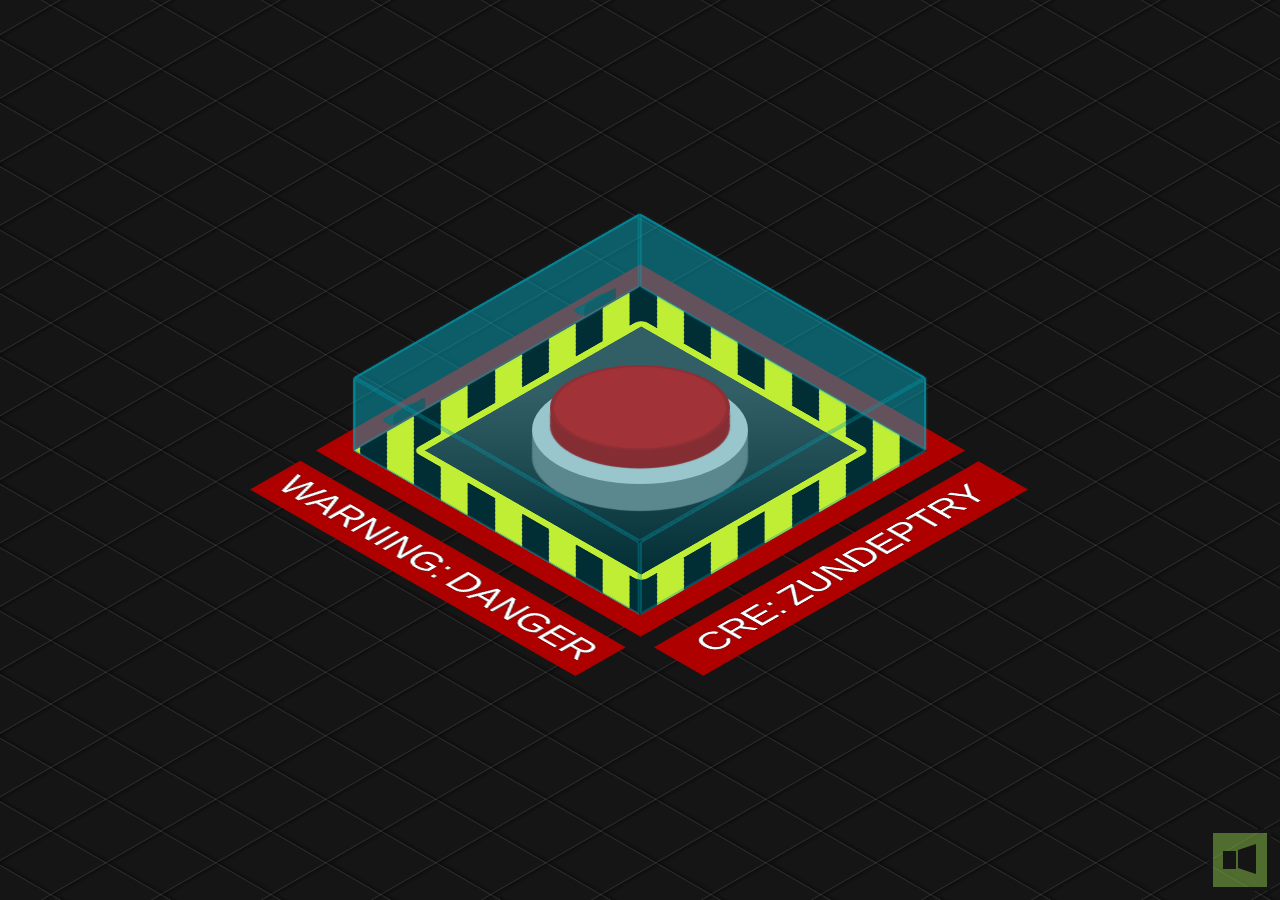
<file: index.html>
<!DOCTYPE html>
<html lang="vi">
<head>
    <meta charset="UTF-8">
    <meta http-equiv="X-UA-Compatible" content="IE=edge">
    <meta name="viewport" content="width=device-width, initial-scale=1.0">
    <title>My Love</title>
    <link rel="stylesheet" href="main.css">
    <link rel="shortcut icon" href="./icon.png" type="image/x-icon">
</head>
<body>
    <div class="grid"></div>

    <div class="warning"></div>

    <div class="base">
        <button id="activate">
            <span></span>
        </button>
    </div>

    <div class="box opened" id="cover">
        <div></div>
        <div></div>
        <div></div>
        <div></div>
        <div></div>
        <div></div>
        <span></span><span></span>
    </div>

    <div class="hinges"></div>

    <div class="text">
        CRE:&thinsp;ZUNDEPTRY
    </div>
    
    <div id="panel2">
        <div id="msg">ĐMM NHỚ MÕM GHÉT!!!!</div>
        <span id="again">AGAIN PLEASE</span>
    </div>


    <div id="panel">
        <div id="msg">TRẢ LỜI NGAY</div>
        <div id="time">9</div>
        <span id="abort"><a href="index2.html">YES</a></span>
        <span id="no">NO</span>
        <span id="detonate">ĐMM</span>
    </div>

    <div id="turn-off"></div>
    <div id="closing"></div>

    <div id="restart"><button id="reload"></button></div>

    <div id="mute"></div>

    <audio id="alarm">
        <source src="https://josetxu.com/demos/sounds/self-destruct-alarm-count.mp3" type="audio/mpeg">
    </audio>
    
    <script src="main.js"></script>

</body>
</html>
</file>
<file: main.css>
body {
	margin: 0;
	padding: 0;
	width: 100vw;
	height: 100vh;
	display: flex;
	justify-content: center;
	align-items: center;
	overflow: hidden;
	background-color: #151515;
}

.base {
	background: #cacaca;
	width: 20vmin;
	border-radius: 27vmin;
	box-shadow: 0 6vmin 0.15vmin 0vmin #777, 0 4vmin 0.15vmin 0vmin #777, 0 2vmin 0.15vmin 0vmin #777;
	padding: 0vmin 2vmin 2vmin 2vmin;
	z-index: 1;
	transform: rotateX(60deg) rotateZ(0deg);
	margin-top: -4.5vmin;
	height: 22vmin;
}

button#activate {
	background: #d60505;
	border: 0;
	width: 20vmin;
	height: 19vmin;
	border-radius: 100%;
	position: relative;
	cursor: pointer;
	outline: none;
	z-index: 2;
	box-shadow: 0 4vmin 0.15vmin 0vmin #af0000, 0 2vmin 0.15vmin 0vmin #af0000;
	top: -2.5vmin;
	border: 0.5vmin solid #af0000a1;
	transition: all 0.25s ease 0s;
}

button#activate:hover {
	box-shadow: 0 3vmin 0.15vmin 0vmin #af0000, 0 1vmin 0.15vmin 0vmin #af0000;
	top: -1.5vmin;
	transition: all 0.5s ease 0s;
}
button#activate:active, button#activate.pushed {
	box-shadow: 0 1vmin 0.15vmin 0vmin #af0000, 0 1vmin 0.15vmin 0vmin #af0000;
	top: 0.5vmin;
	transition: all 0.25s ease 0s;
}
button#activate.pushed {
	box-shadow: 0 0 20px 10px #ff3c3c, 0 0 100px 50px #ff2828;
	background: #ff0000;
	border-bottom: 3px solid #00000020;
}


.box {
	transform: rotateX(-35deg) rotateY(45deg) rotateZ(0deg) rotate3d(1, 0, 0, 90deg);
	transform-origin: center top;
	transform-style: preserve-3d;
	width: 45vmin;
	position: absolute;
	z-index: 5;
	margin-top: 27vmin;
	transition: transform 1s ease 0s;
	cursor: pointer;
	height: 45vmin;
	margin-left: -32vmin;
}

.box.opened {
  transform: rotateX(-35deg) rotateY(45deg) rotateZ(0deg) rotate3d(1, 0, 0, 180deg);
}

.box div {
	position: absolute;
	width: 45vmin;
	height: 45vmin;
	background: #00bcd47d;
	opacity: 0.5;
	border: 3px solid #00a4b9;
	border-radius: 3px;
	box-sizing: border-box;
	box-shadow: 0 0 3px 0 #00bcd48a;
}

.box > div:nth-child(1) {
	opacity: 0;
}
.box > div:nth-child(2) {
	transform: rotateX(90deg) translate3d(0px, 5vmin, 5vmin);
	height: 10vmin;
}
.box > div:nth-child(3) {
	transform: rotateX(0deg) translate3d(0, 0, 10vmin);
}
.box > div:nth-child(4) {
	transform: rotateX(270deg) translate3d(0px, -5vmin, 40vmin);
	height: 10vmin;
}
.box > div:nth-child(5) {
	transform: rotateY(90deg) translate3d(-5vmin, 0, 40vmin);
	width: 10vmin;
}
.box > div:nth-child(6) {
	transform: rotateY(-90deg) translate3d(5vmin, 0vmin, 5vmin);
	width: 10vmin;
}




.grid {
	background:repeating-linear-gradient(150deg, rgba(255,255,255,0) 0, rgba(255,255,255,0) 49px, rgb(255 255 255 / 10%) 50px ,rgb(0 0 0 / 30%) 51px , rgba(255,255,255,0) 55px ), repeating-linear-gradient(30deg, rgba(255,255,255,0) 0, rgba(255,255,255,0) 49px, rgb(255 255 255 / 10%) 50px ,rgb(0 0 0 / 30%) 51px , rgba(255,255,255,0) 55px );
	position: fixed;
	width: 200vw;
	height: 150vh;
}


.warning {
	position: absolute;
	z-index: 0;
	width: 45vmin;
	height: 45vmin;
	background: repeating-linear-gradient(-45deg, black, black 3vmin, yellow 3vmin, yellow 6vmin);
	transform: rotateX(-35deg) rotateY(45deg) rotateZ(0deg) rotate3d(1, 0, 0, 90deg);
	box-shadow: 0 0 0 3vmin #af0000;
}

.warning:before {
	content: "";
	width: 80%;
	height: 80%;
	background: linear-gradient(45deg, #000000 0%, #414141 74%);
	float: left;
	margin-top: 10%;
	margin-left: 10%;
	border: 1vmin solid yellow;
	border-radius: 1vmin;
	box-sizing: border-box;
}

.warning:after {
	content: "WARNING:\2009 DANGER";
	color: white;
	transform: rotate(90deg);
	float: left;
	background: #af0000;
	position: absolute;
	bottom: 18.5vmin;
	left: -35vmin;
	font-size: 5vmin;
	font-family: Arial, Helvetica, serif;
	width: 49vmin;
	text-align: center;
	padding: 1vmin;
	text-shadow: 0 0 1px #000, 0 0 1px #000, 0 0 1px #000;
}





.hinges {
  position: absolute;
	z-index: 3;
	transform: rotateX(-35deg) rotateY(45deg) rotateZ(0deg) rotate3d(1, 0, 0, 90deg);
}


.hinges:before, .hinges:after {
	content: "";
	background: #2b2b2b;
	width: 5vmin;
	height: 1.5vmin;
	position: absolute;
	margin-top: -24.5vmin;
	z-index: 5;
	border: 2px solid #00000010;
	border-radius: 5px 5px 0 0;
	box-sizing: border-box;
	margin-left: -16.25vmin;
}
.hinges:after {
  margin-left: 13.75vmin;
  margin-top: -24.5vmin;
}


.box > span:before, .box > span:after {
	content: "";
	width: 5vmin;
	height: 1.5vmin;
	background: #103e4480;
	position: absolute;
	margin-left: 6vmin;
	border-radius: 0 0 5px 5px;
}
.box > span:after  {
  margin-left: 36vmin;
}

.box > span {
  transform: rotateX(89deg) translate(0.3vmin, 0.3vmin);
  position: absolute;
}





.text {
	position: absolute;
	margin-top: 55vmin;
	color: white;
	font-family: Arial, Helvetica, serif;
	font-size: 5vmin;
	text-shadow: 0 0 1px #000, 0 0 1px #000, 0 0 1px #000;
	perspective-origin: left;
	background: #af0000;
	padding: 1vmin;
	transform: rotateX(-35deg) rotateY(45deg) rotateZ(0deg) rotate3d(1, 0, 0, 90deg) translate(33.5vmin, -2vmin);
	text-align: center;
	width: 49vmin;
	
}

div#panel:before {
	content: "MÀY CÓ YÊU TAO KHÔNG";
	top: 3vmin;
	position: relative;
	font-size: 8vmin;
	width: 100vw;
	left: 0;
	z-index: 6;
	text-shadow: 0 0 1px #fff, 0 0 3px #fff;
	border-bottom: 1vmin dotted #fff;
}

#panel {
	position: absolute;
	background: #ff0000d0;
	color: #ffffff;
	font-family: Arial, Helvetica, serif;
	width: 90vmin;
	box-sizing: border-box;
	font-size: 3.25vmin;
	padding: 1vmin 2vmin;
	height: 60vmin;
	box-shadow: 0 0 0 100vmin #ff000060, 0 0 0 5vmin #ff000060;
	z-index: 5;
	display: none;
	text-align: center;
	text-shadow: 0 0 1px #fff, 0 0 3px #fff, 0 0 5px #fff;
	animation: warning-ligth 1s 0s infinite;
}

#panel.show {
	display: block !important;
}

#panel2 {
    position: absolute;
	background: #ff0000d0;
	color: #ffffff;
	font-family: Arial, Helvetica, serif;
	width: 90vmin;
	box-sizing: border-box;
	font-size: 3.25vmin;
	padding: 1vmin 2vmin;
	height: 60vmin;
	box-shadow: 0 0 0 100vmin #ff000060, 0 0 0 5vmin #ff000060;
	z-index: 5;
	display: none;
	text-align: center;
	text-shadow: 0 0 1px #fff, 0 0 3px #fff, 0 0 5px #fff;
	animation: warning-ligth 1s 0s infinite;
}

#panel2.show {
    display: block !important;
}

div#panel2::before {
    content: "WARNING";
	top: 3vmin;
	position: relative;
	font-size: 10vmin;
	width: 100vw;
	left: 0;
}

#msg {
	margin-top: 5vmin;
	text-shadow: 0 0 2px #fff;
    font-size: 50px;
}

#time {
	font-size: 10vmin;
	background: #00000080;
	max-width: 35vmin;
	margin: 6vmin auto 5vmin !important;
	position: relative;
	border-radius: 0.25vmin;
	text-shadow: 0 0 3px #000, 0 0 2px #000, 0 0 3px #000, 0 0 4px #000, 0 0 5px #000;
	padding: 1vmin 0;
}

#time:before {
	content: "00:0";
}

#abort {
	background: #ffffffb8;
	color: #d30303;
	cursor: pointer;
	padding: 1vmin 2.75vmin;
	font-size: 6vmin;
	border-radius: 0.25vmin;
	font-weight: bold;
	animation: highlight 1s 0s infinite;
}

#abort:hover {
  background: #ffffff;
	box-shadow: 0 0 15px 5px #fff;
}

#no {
    background: #ffffffb8;
	color: #d30303;
	cursor: pointer;
	padding: 1vmin 2.75vmin;
	font-size: 6vmin;
	border-radius: 0.25vmin;
	font-weight: bold;
	animation: highlight 1s 0s infinite;
}

#no:hover {
    background: #ffffff;
	box-shadow: 0 0 15px 5px #fff;
}

#again {
    background: #ffffffb8;
	color: #d30303;
	cursor: pointer;
	padding: 1vmin 2.75vmin;
	font-size: 6vmin;
	border-radius: 0.25vmin;
	font-weight: bold;
	animation: highlight 1s 0s infinite;
    position: absolute;
    top: 70%;
    right: 22%;
}

#again:hover {
    background: #ffffff;
	box-shadow: 0 0 15px 5px #fff;
}


@keyframes highlight {
	50% { box-shadow: 0 0 15px 5px #fff;}
}








div#turn-off {
	position: fixed;
	background: #ffffff80;
	left: 0;
	width: 100vw;
	height: 0vh;
	z-index: 7;
}

div#turn-off:before, div#turn-off:after {
	content: "";
	position: fixed;
	left: 0;
	top: 0;
	height: 0vh;
	background: #000;
	width: 100vw;
	transition: height 0.5s ease 0s;
}
div#turn-off:after {
	top: inherit;
	bottom: 0;
}


div#turn-off.close {
	height: 100vh;
}

div#turn-off.close:before, div#turn-off.close:after {
	transition: height 0.1s ease 0.1s;
	height: 49.75vh;
}




#time.crono {
	background: #ffffffba;
	transition: background 0.5s ease 0s;
	color: #ff0000;
	text-shadow: 0 0 1px #ffffff, 0 0 2px #ffffff, 0 0 2px #ffffff;
}
#detonate {
	display: none;
	color: #fff;
	z-index: 5;
	font-size: 8vmin;
	font-family: Arial, Helvetica, serif;
	text-shadow: 0 0 1px #fff, 0 0 2px #fff, 0 0 3px #fff;
}	
#detonate.show {
	display: block;
	animation: blink 0.25s 0s infinite;
}	

#abort.hide {
	display: none;
}

#no.hide {
    display: none;
}

#again.hide {
    display: none;
}


@keyframes blink {
	50% { opacity: 0;}
}








#closing {
	width: 100vw;
	height: 100vh;
	left: 0;
	position: absolute;
}

div#closing:before, div#closing:after {
	content: "";
	width: 50vw;
	height: 1.5vh;
	left: -50vw;
	top: 49vh;
	position: absolute;
	background: #000000;
	z-index: 7;
	transition: left 0.2s ease 0s;
}

div#closing:after {
	right: -50vw;
	transition: right 0.2s ease 0s;
	left: initial;
}


div#closing.close:before {
	left: 0;
	transition: left 0.2s ease 0.2s;
}


div#closing.close:after {
	right: 0;
	transition: right 0.2s ease 0.2s;
}



#restart {
	position: absolute;
	z-index: 8;
	display: none;
}
#reload {
	position: absolute;
	z-index: 8;
	width: 10vmin;
	height: 10vmin;
	border-radius: 100%;
	border: 0;
	margin-top: -5vmin;
	margin-left: -2.5vmin;
	opacity: 0;
	cursor: pointer;
	transform: rotate(0deg);
	transition: transform 0.5s ease 0s;
	outline: none;
}
#reload:hover {
	background: #ef0000;
	transform: rotate(360deg);
	transition: transform 0.5s ease 0s;
}
#restart.show { 
	display: block; 
}

#restart.show #reload {  
	animation: refresh 3.5s 0s 1; 
	opacity:1;
}


@keyframes refresh {
		0% { opacity: 0; }
	 50% { opacity: 0; }
	100% { opacity: 1; }
}


button#reload:before {
	content: "";
	width: 6vmin;
	height: 6vmin;
	position: absolute;
	left: 2vmin;
	top: 2vmin;
	border-radius: 100%;
	border: 1vmin solid #000;
	box-sizing: border-box;
	border-bottom-color: transparent;
}

button#reload:after {
	content: "";
	border: 1.25vmin solid transparent;
	border-top: 2vmin solid black;
	position: absolute;
	transform: rotate(40deg) translate(0.5vmin, 1.25vmin);
}





@keyframes warning-ligth {
	 0% { box-shadow: 0 0 0 100vmin #ff000060, 0 0 0 5vmin #ff000060; }
	50% { box-shadow: 0 0 0 100vmin #ff000020, 0 0 0 5vmin #ff000020; }
}



#mute {
    position: absolute;
    bottom: 1vmin;
    right: 1vmin;
    background: #8bc34a80;
    width: 6vmin;
    height: 6vmin;
    cursor: pointer;
    border: 0.5vmin solid #151515;
}
#mute.muted {
    background: #ff000080;
}

#mute:before {
    content: "";
    border: 0.75vmin solid transparent;
    height: 2vmin;
    border-right: 2vmin solid #151515;
    position: absolute;
    border-left-width: 0;
    top: 1.25vmin;
    right: 1.25vmin;
}
#mute:after {
    content: "";
    border: 0vmin solid transparent;
    height: 2vmin;
    border-right: 1.5vmin solid #151515;
    position: absolute;
    top: 2vmin;
    right: 3.5vmin;
}


#abort a {
    text-decoration: none;
    color: #d30303;
}
</file>
